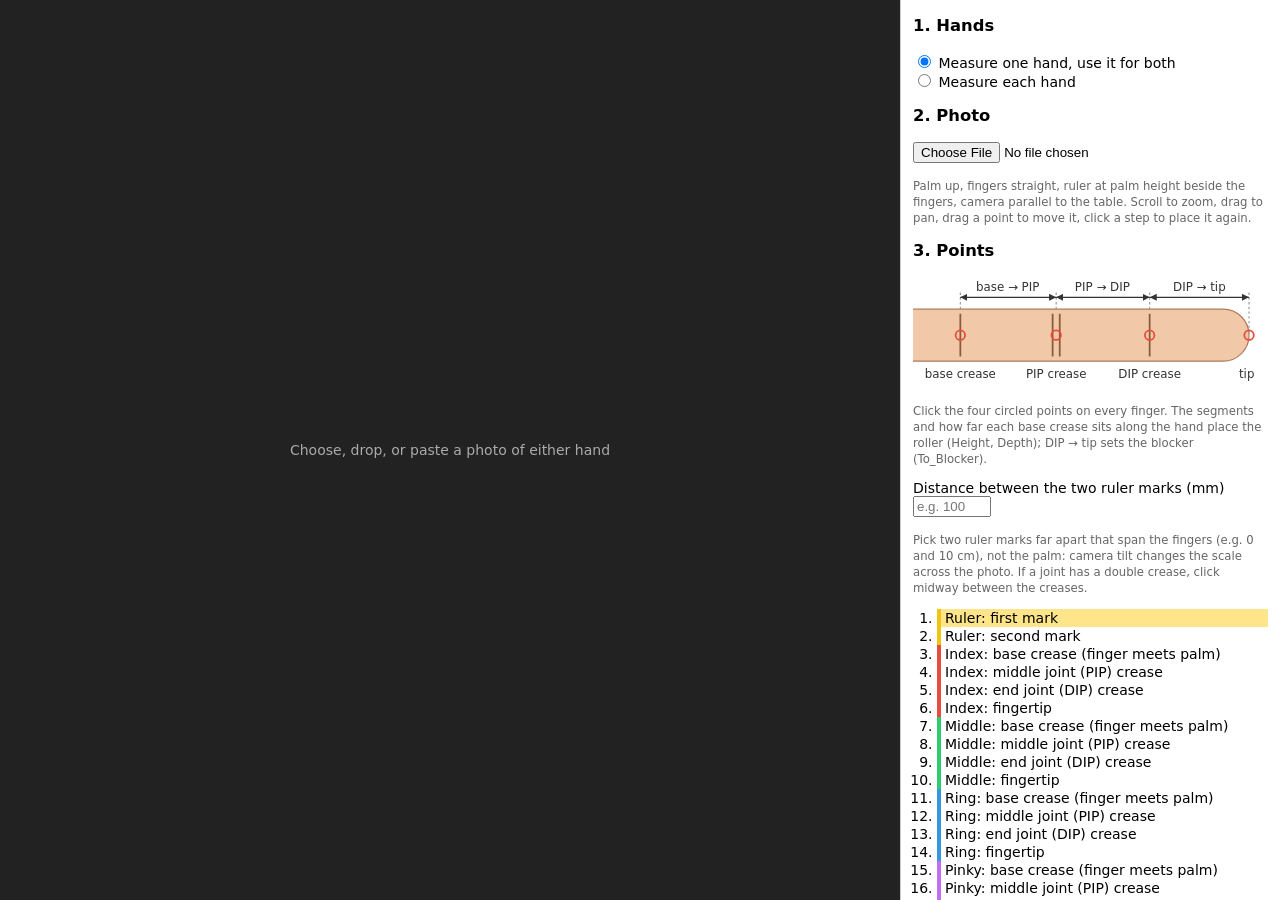
<file: prometheus-fit/measure-hand.html>
<!doctype html>
<html lang="en">
<head>
<meta charset="utf-8">
<meta name="viewport" content="width=device-width, initial-scale=1">
<title>Prometheus hand measurement</title>
<style>
  [hidden] { display: none !important; }
  body { margin: 0; display: flex; height: 100vh; font: 14px system-ui, sans-serif; }
  main { flex: 1; position: relative; background: #222; }
  canvas { position: absolute; inset: 0; width: 100%; height: 100%; cursor: crosshair; touch-action: none; }
  #hint { position: absolute; inset: 0; display: grid; place-items: center; color: #aaa; pointer-events: none; }
  aside { width: 380px; overflow: auto; padding: 0 12px 12px; box-sizing: border-box; border-left: 1px solid #ccc; }
  ol { padding-left: 24px; margin: 4px 0; }
  li { cursor: pointer; padding: 1px 4px; }
  li.done { color: #888; }
  li.active { background: #ffe58a; color: #000; }
  table { border-collapse: collapse; width: 100%; margin: 4px 0; }
  th, td { border: 1px solid #ccc; padding: 2px 4px; text-align: right; }
  th:first-child, td:first-child { text-align: left; }
  #tabs { display: flex; gap: 4px; margin-top: 6px; }
  #tabs button { flex: 1; }
  #tabs button.active { background: #ffe58a; }
  textarea { width: 100%; height: 200px; font: 12px ui-monospace, monospace; box-sizing: border-box; }
  small { color: #666; }
</style>
</head>
<body>
<main>
  <canvas id="canvas"></canvas>
  <div id="hint">Choose, drop, or paste a hand photo</div>
</main>
<aside>
  <h3>1. Hands</h3>
  <label><input type="radio" name="mode" value="one" checked> Measure one hand, use it for both</label><br>
  <label><input type="radio" name="mode" value="each"> Measure each hand</label>
  <div id="tabs"></div>
  <h3>2. Photo</h3>
  <input type="file" id="file" accept="image/jpeg,image/png,image/webp">
  <p><small>Palm up, fingers straight, ruler at palm height beside the fingers, camera parallel to the table.
    Scroll to zoom, drag to pan, drag a point to move it, click a step to place it again.</small></p>
  <h3>3. Points</h3>
  <!-- One finger, palm side, pointing right; the double PIP crease is clicked at its midpoint. -->
  <svg viewBox="0 20 300 92" width="100%" role="img" aria-label="Finger landmarks and measured lengths">
    <defs>
      <marker id="arrow" viewBox="0 0 6 6" refX="6" refY="3" markerWidth="6" markerHeight="6" orient="auto-start-reverse">
        <path d="M0 0L6 3L0 6z" fill="#333"/>
      </marker>
    </defs>
    <path d="M0 48H262a22 22 0 0 1 0 44H0" fill="#f2c9a8" stroke="#b07a5a"/>
    <path d="M40 52V88M118 52V88M124 52V88M200 52V88" stroke="#8a5a3c" stroke-width="1.5"/>
    <path d="M40 34V48M121 34V48M200 34V48M284 34V70" stroke="#999" stroke-dasharray="2 2"/>
    <g stroke="#333" marker-start="url(#arrow)" marker-end="url(#arrow)">
      <path d="M40 38H121"/>
      <path d="M121 38H200"/>
      <path d="M200 38H284"/>
    </g>
    <g fill="none" stroke="#e74c3c" stroke-width="1.5">
      <circle cx="40" cy="70" r="4"/>
      <circle cx="121" cy="70" r="4"/>
      <circle cx="200" cy="70" r="4"/>
      <circle cx="284" cy="70" r="4"/>
    </g>
    <g font-size="10" text-anchor="middle" fill="#333">
      <text x="80" y="33">base → PIP</text>
      <text x="160" y="33">PIP → DIP</text>
      <text x="242" y="33">DIP → tip</text>
      <text x="40" y="106">base crease</text>
      <text x="121" y="106">PIP crease</text>
      <text x="200" y="106">DIP crease</text>
      <text x="282" y="106">tip</text>
    </g>
  </svg>
  <p><small>Click the four circled points on every finger. The segments and how far each base crease
    sits along the hand place the roller (Height, Depth); DIP → tip sets the blocker (To_Blocker).</small></p>
  <label>Distance between the two ruler marks (mm)
    <input type="number" id="rulerMm" placeholder="e.g. 100" min="1" step="any" style="width: 70px"></label>
  <p><small>Pick two ruler marks far apart that span the fingers (e.g. 0 and 10 cm), not the palm:
    camera tilt changes the scale across the photo.
    If a joint has a double crease, click midway between the creases.</small></p>
  <ol id="steps"></ol>
  <h3>4. Results (mm)</h3>
  <div id="results"></div>
  <textarea id="output" readonly></textarea>
  <button id="copy">Copy</button>
</aside>
<script>
// Parameter names and defaults match the VarSet in Original/OpenGrips_Prometheus.FCStd.
// Height and Depth place each fingertip in the Original/Open_Grips.pdf claw grip (proximal
// phalanx vertical, PIP and DIP flexed 55 deg), relative to the pinky; the base crease offset
// along the middle finger stands in for the knuckle offset. To_Blocker = DIP-tip / tan(angle) (README.md).
const FINGERS = [
  { key: 'I', name: 'Index', angle: 57, color: '#e74c3c', defaults: { Height: 23, Depth: 8, To_Blocker: 14 } },
  { key: 'M', name: 'Middle', angle: 60, color: '#2ecc71', defaults: { Height: 32, Depth: 12, To_Blocker: 15 } },
  { key: 'R', name: 'Ring', angle: 60, color: '#3498db', defaults: { Height: 15, Depth: 12, To_Blocker: 15 } },
  { key: 'P', name: 'Pinky', angle: 55, color: '#c56cf0', defaults: { Height: 0, Depth: 0, To_Blocker: 12 } },
];
const PARAMS = ['Height', 'Depth', 'To_Blocker'];
const CLAW = 55 * Math.PI / 180;
const LANDMARKS = [
  ['base', 'base crease (finger meets palm)'],
  ['pip', 'middle joint (PIP) crease'],
  ['dip', 'end joint (DIP) crease'],
  ['tip', 'fingertip'],
];
const RULER = { ids: ['ruler0', 'ruler1'], color: '#f1c40f' };
const STEPS = [
  { id: 'ruler0', label: 'Ruler: first mark', color: RULER.color },
  { id: 'ruler1', label: 'Ruler: second mark', color: RULER.color },
  ...FINGERS.flatMap(f => LANDMARKS.map(([lm, text]) => ({ id: `${f.key}_${lm}`, label: `${f.name}: ${text}`, color: f.color }))),
];
const CHAINS = [RULER, ...FINGERS.map(f => ({ ids: LANDMARKS.map(([lm]) => `${f.key}_${lm}`), color: f.color }))];

const $ = id => document.getElementById(id);
const canvas = $('canvas');
const ctx = canvas.getContext('2d');

// One photo per hand. The measurements are mirror-invariant, so 'one' serves both hands.
const newHand = () => ({
  img: null,
  fileName: '',
  rulerMm: '',
  view: { s: 1, x: 0, y: 0 }, // canvas = image * s + (x, y)
  points: {}, // step id -> image pixel coordinates
  active: 0, // STEPS index placed by the next click, -1 when all are placed
});
const hands = { one: newHand(), left: newHand(), right: newHand() };
let current = 'one';
let hand = hands.one;
let drag = null;

const f1 = x => x.toFixed(1);
const dist = (a, b) => Math.hypot(a.x - b.x, a.y - b.y);
const toScreen = p => ({ x: p.x * hand.view.s + hand.view.x, y: p.y * hand.view.s + hand.view.y });
const toImage = p => ({ x: (p.x - hand.view.x) / hand.view.s, y: (p.y - hand.view.y) / hand.view.s });
function canvasPos(e) {
  const r = canvas.getBoundingClientRect();
  return { x: e.clientX - r.left, y: e.clientY - r.top };
}

function selectHand(key) {
  current = key;
  hand = hands[key];
  $('rulerMm').value = hand.rulerMm;
  $('file').value = '';
  update();
}

function loadImage(file) {
  if (!file) return;
  const target = hand;
  const im = new Image();
  im.onload = () => {
    const s = Math.min(canvas.clientWidth / im.width, canvas.clientHeight / im.height);
    Object.assign(target, {
      img: im,
      fileName: file.name,
      points: {},
      active: 0,
      view: { s, x: (canvas.clientWidth - im.width * s) / 2, y: (canvas.clientHeight - im.height * s) / 2 },
    });
    update();
  };
  im.onerror = () => alert(`Cannot decode ${file.name}; export it as JPEG or PNG.`);
  im.src = URL.createObjectURL(file);
}

function measure({ rulerMm, points }) {
  const mm = Number(rulerMm);
  if (!points.ruler0 || !points.ruler1 || !(mm > 0)) return null;
  const mmPerPx = mm / dist(points.ruler0, points.ruler1);
  const marks = FINGERS.map(f => LANDMARKS.map(([lm]) => points[`${f.key}_${lm}`]));
  if (marks.flat().some(p => !p)) return null;
  // Hand axis: the middle finger (anatomical long axis of the hand), base -> tip.
  const [middleBase, , , middleTip] = marks[FINGERS.findIndex(f => f.key === 'M')];
  const middleLength = dist(middleBase, middleTip);
  const axis = { x: (middleTip.x - middleBase.x) / middleLength, y: (middleTip.y - middleBase.y) / middleLength };
  const fingers = {};
  FINGERS.forEach((f, i) => {
    const [base, pip, dip, tip] = marks[i];
    fingers[f.key] = {
      basePip: dist(base, pip) * mmPerPx,
      pipDip: dist(pip, dip) * mmPerPx,
      dipTip: dist(dip, tip) * mmPerPx,
      base: (base.x * axis.x + base.y * axis.y) * mmPerPx,
    };
  });
  const reach = r => r.base + r.basePip + r.pipDip * Math.cos(CLAW) + r.dipTip * Math.cos(2 * CLAW);
  const depth = r => r.pipDip * Math.sin(CLAW) + r.dipTip * Math.sin(2 * CLAW);
  const pinky = fingers.P;
  for (const r of Object.values(fingers)) r.stagger = r.base - pinky.base;
  const params = Object.fromEntries(FINGERS.map(f => [f.key, {
    Height: reach(fingers[f.key]) - reach(pinky),
    Depth: depth(fingers[f.key]) - depth(pinky),
    To_Blocker: fingers[f.key].dipTip / Math.tan(f.angle * Math.PI / 180),
  }]));
  return { mmPerPx, fingers, params };
}

function resultsTable(m) {
  const row = (label, cell) => `<tr><td>${label}</td>${FINGERS.map(f => `<td>${cell(f)}</td>`).join('')}</tr>`;
  return `<table>
    <tr><th></th>${FINGERS.map(f => `<th>${f.name}</th>`).join('')}</tr>
    ${row('Base → PIP', f => f1(m.fingers[f.key].basePip))}
    ${row('PIP → DIP', f => f1(m.fingers[f.key].pipDip))}
    ${row('DIP → tip', f => f1(m.fingers[f.key].dipTip))}
    ${row('Base offset', f => f1(m.fingers[f.key].stagger))}
    ${PARAMS.map(p => row(`${p} <small>(default)</small>`,
      f => `${f1(m.params[f.key][p])} <small>(${f.defaults[p]})</small>`)).join('')}
  </table><small>Scale ${f1(1 / m.mmPerPx)} px/mm</small>`;
}

function outputText(m) {
  const rounded = Object.fromEntries(Object.entries(hand.points).map(([id, p]) => [id, [Math.round(p.x), Math.round(p.y)]]));
  const use = current === 'one'
    ? 'both hands: export with --hand left and with --hand right'
    : `the ${current} hand: export with --hand ${current}`;
  return [
    `# Prometheus parameters (mm) for ${use}`,
    `# from ${hand.fileName}, ruler ${hand.rulerMm} mm, ${f1(1 / m.mmPerPx)} px/mm`,
    ...FINGERS.map(f => {
      const r = m.fingers[f.key];
      return `# ${f.name}: base-PIP ${f1(r.basePip)}, PIP-DIP ${f1(r.pipDip)}, DIP-tip ${f1(r.dipTip)}, base offset ${f1(r.stagger)}`;
    }),
    `# points ${JSON.stringify(rounded)}`,
    ...FINGERS.flatMap(f => PARAMS.map(p => `Base_${f.key}_${p} = ${f1(m.params[f.key][p])}`)),
  ].join('\n');
}

function update() {
  $('tabs').hidden = current === 'one';
  $('tabs').replaceChildren(...['left', 'right'].map(key => {
    const button = document.createElement('button');
    button.textContent = `${key === 'left' ? 'Left' : 'Right'} hand${measure(hands[key]) ? ' ✓' : ''}`;
    button.className = key === current ? 'active' : '';
    button.onclick = () => selectHand(key);
    return button;
  }));
  $('hint').textContent = `Choose, drop, or paste a photo of ${current === 'one' ? 'either' : 'the ' + current} hand`;
  $('hint').hidden = Boolean(hand.img);
  $('steps').replaceChildren(...STEPS.map((step, i) => {
    const li = document.createElement('li');
    li.textContent = step.label;
    li.className = i === hand.active ? 'active' : hand.points[step.id] ? 'done' : '';
    li.style.borderLeft = `4px solid ${step.color}`;
    li.onclick = () => { hand.active = i; update(); };
    return li;
  }));
  const m = measure(hand);
  $('results').innerHTML = m ? resultsTable(m) : '<small>Enter the ruler distance and place the ruler marks and all four fingers.</small>';
  $('output').value = m ? outputText(m) : '';
  draw();
}

function draw() {
  const dpr = devicePixelRatio;
  canvas.width = canvas.clientWidth * dpr;
  canvas.height = canvas.clientHeight * dpr;
  ctx.setTransform(dpr, 0, 0, dpr, 0, 0);
  const { img, view, points } = hand;
  if (!img) return;
  ctx.drawImage(img, view.x, view.y, img.width * view.s, img.height * view.s);
  ctx.lineWidth = 1.5;
  for (const { ids, color } of CHAINS) {
    const ps = ids.map(id => points[id]).filter(Boolean).map(toScreen);
    ctx.strokeStyle = color;
    ctx.beginPath();
    ps.forEach((p, i) => i ? ctx.lineTo(p.x, p.y) : ctx.moveTo(p.x, p.y));
    ctx.stroke();
  }
  // Hollow markers keep the clicked crease visible.
  for (const step of STEPS) {
    if (!points[step.id]) continue;
    const { x, y } = toScreen(points[step.id]);
    ctx.strokeStyle = step.color;
    ctx.beginPath();
    ctx.arc(x, y, 6, 0, 2 * Math.PI);
    ctx.stroke();
    ctx.fillStyle = step.color;
    ctx.fillRect(x - 1, y - 1, 2, 2);
  }
}

canvas.addEventListener('pointerdown', e => {
  if (!hand.img) return;
  const at = canvasPos(e);
  const hit = STEPS.find(s => hand.points[s.id] && dist(toScreen(hand.points[s.id]), at) < 8);
  drag = { at, view: { ...hand.view }, id: hit?.id, moved: false };
  canvas.setPointerCapture(e.pointerId);
});
canvas.addEventListener('pointermove', e => {
  if (!drag) return;
  const at = canvasPos(e);
  drag.moved ||= dist(at, drag.at) > 3;
  if (!drag.moved) return;
  if (drag.id) {
    hand.points[drag.id] = toImage(at);
    update();
  } else {
    hand.view = { ...drag.view, x: drag.view.x + at.x - drag.at.x, y: drag.view.y + at.y - drag.at.y };
    draw();
  }
});
canvas.addEventListener('pointerup', e => {
  if (drag && !drag.moved && hand.active >= 0) {
    hand.points[STEPS[hand.active].id] = toImage(canvasPos(e));
    hand.active = STEPS.findIndex(s => !hand.points[s.id]);
  }
  drag = null;
  update();
});
canvas.addEventListener('wheel', e => {
  e.preventDefault();
  const at = canvasPos(e);
  const k = Math.exp(-e.deltaY * 0.002);
  const { view } = hand;
  hand.view = { s: view.s * k, x: at.x - (at.x - view.x) * k, y: at.y - (at.y - view.y) * k };
  draw();
}, { passive: false });

$('file').onchange = e => loadImage(e.target.files[0]);
$('rulerMm').oninput = e => { hand.rulerMm = e.target.value; update(); };
document.querySelectorAll('[name=mode]').forEach(radio => {
  radio.onchange = () => selectHand(radio.value === 'one' ? 'one' : 'left');
});
$('copy').onclick = () => navigator.clipboard.writeText($('output').value);
addEventListener('dragover', e => e.preventDefault());
addEventListener('drop', e => { e.preventDefault(); loadImage(e.dataTransfer.files[0]); });
addEventListener('paste', e => loadImage(e.clipboardData.files[0]));
addEventListener('resize', draw);
update();
</script>
</body>
</html>
</file>
